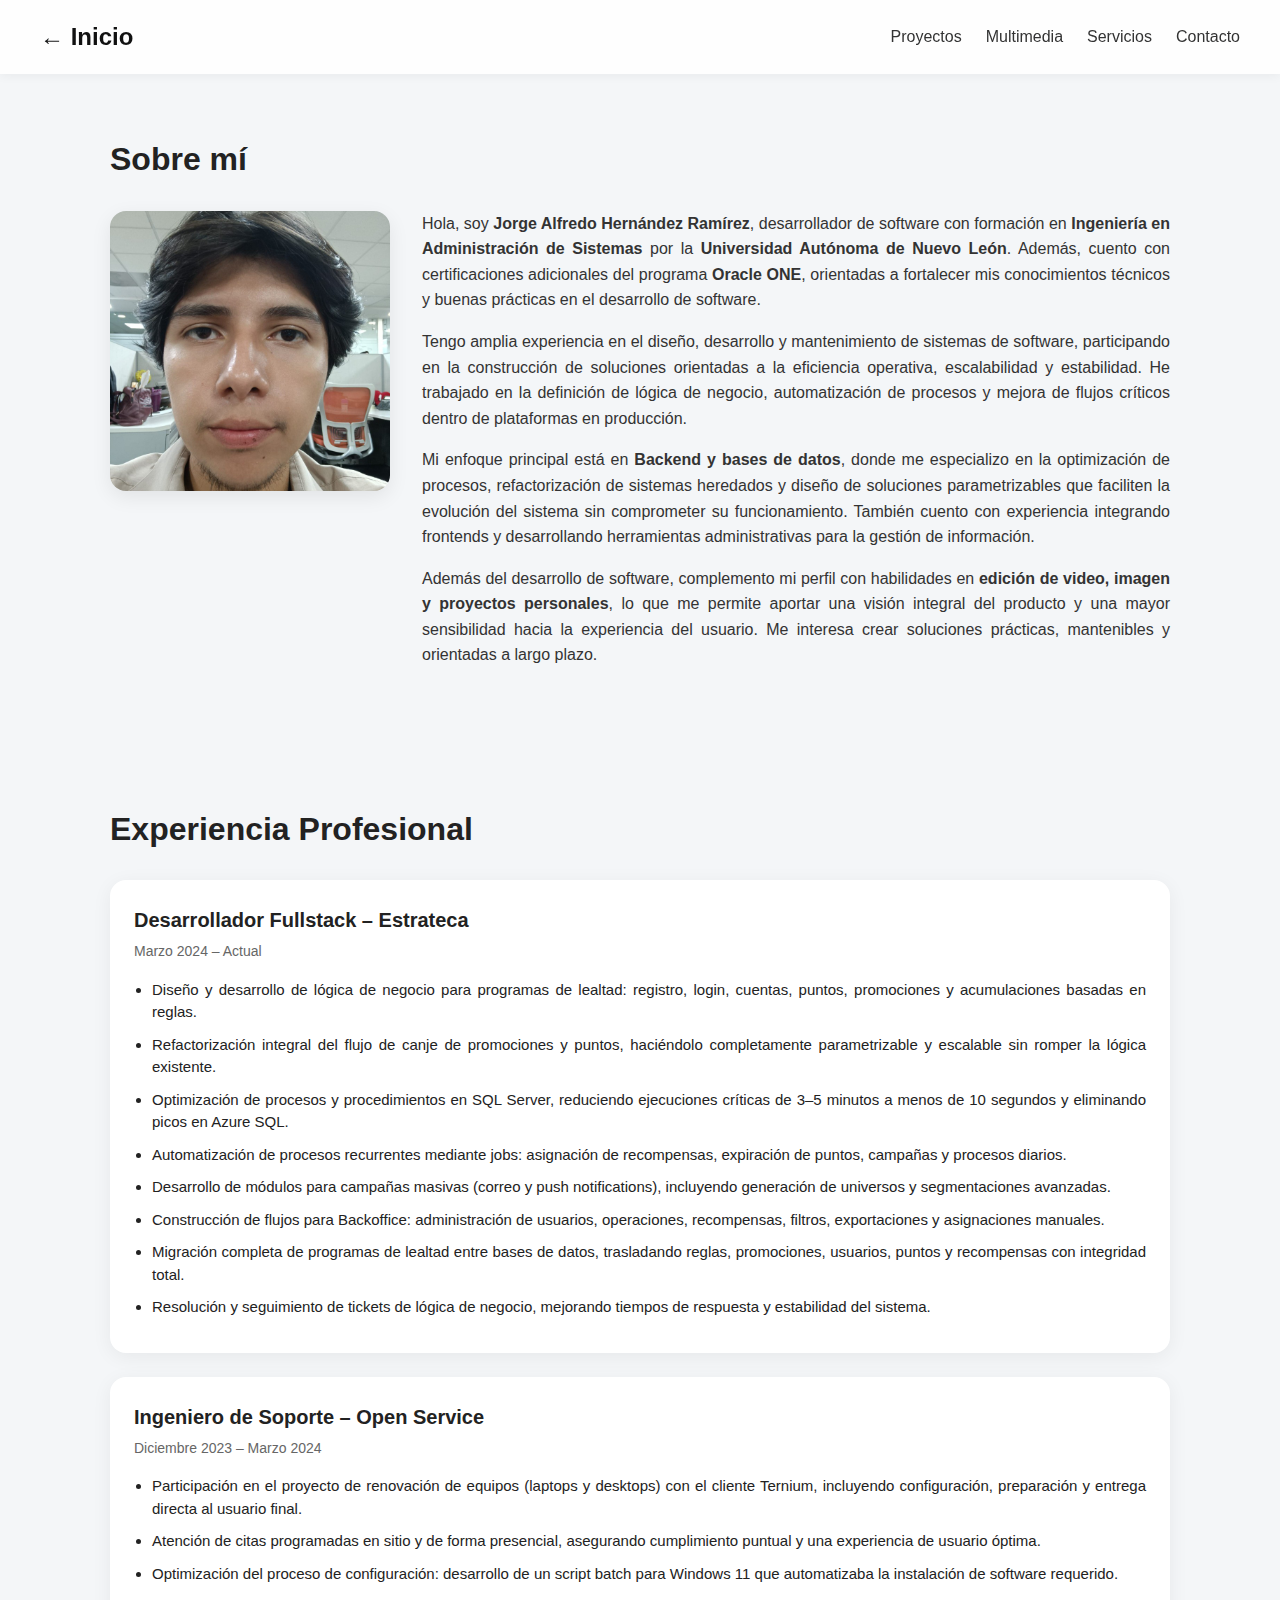
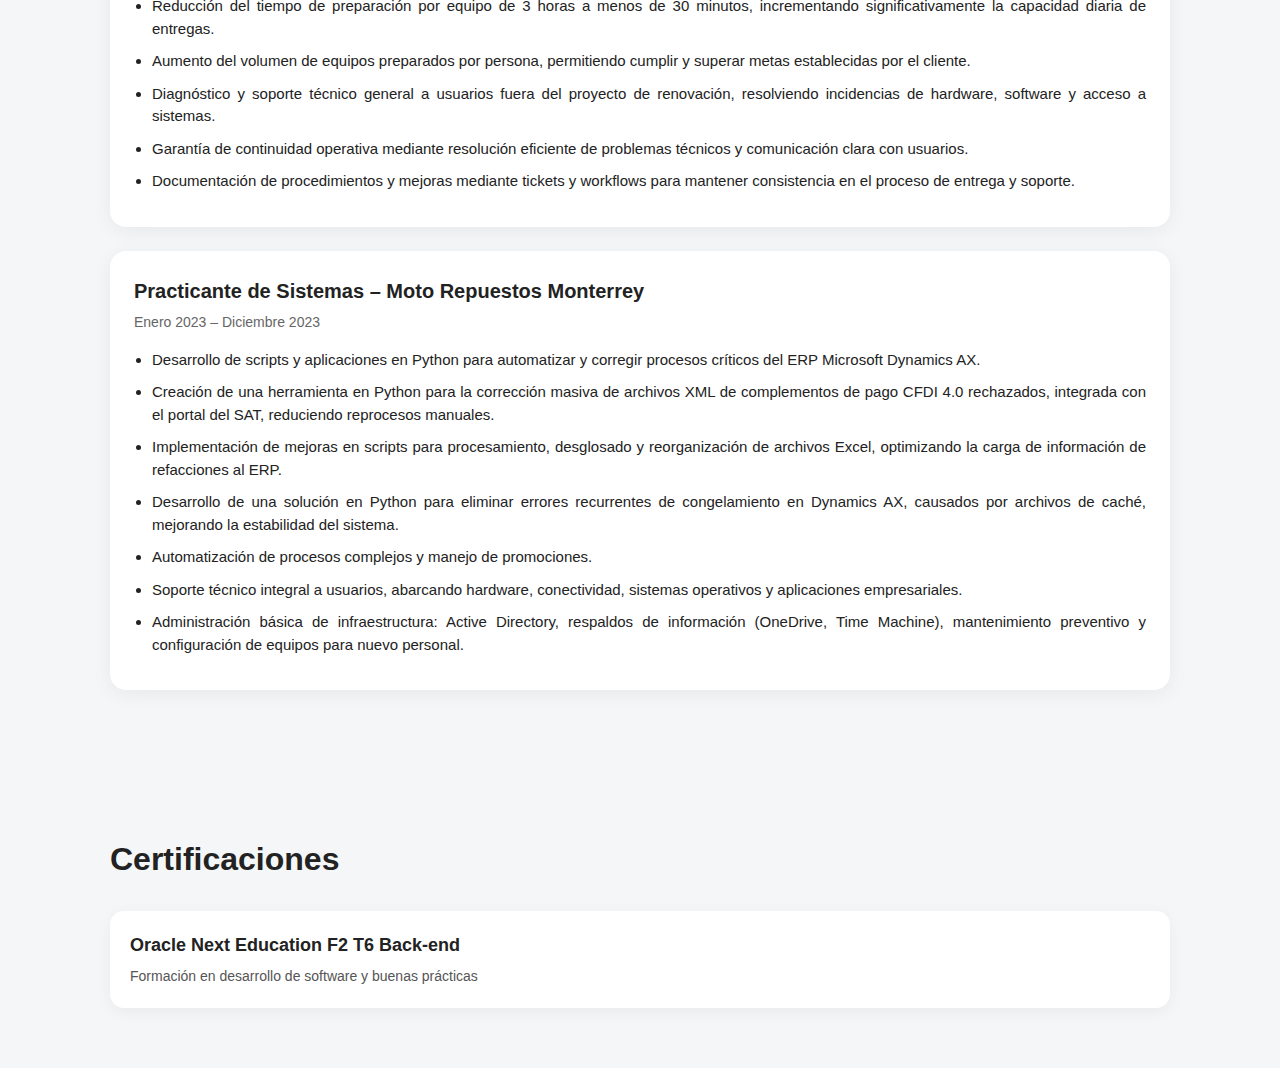
<file: AboutMe/index.html>
<!-- ==========================
      aboutMe/index.html
============================== -->
<!DOCTYPE html>
<html lang="es">
<head>
    <meta charset="UTF-8">
    <meta name="viewport" content="width=device-width, initial-scale=1.0">
    <title>Contacto</title>
    <link rel="stylesheet" href="../Assets/css/style.css">
</head>
<body>

<nav class="navbar sub-navbar">
    <a href="../index.html" class="logo">← Inicio</a>

    <div class="menu-toggle" id="menu-toggle">
            ☰
        </div>

    <div class="nav-links" id="nav-links">
        <!-- <a href="../AboutMe/index.html">Sobre Mi</a> -->
        <a href="../Software/index.html">Proyectos</a>
        <a href="../Multimedia/index.html">Multimedia</a>
        <a href="../Negocios/index.html">Servicios</a>
        <!-- <a href="Software/index.html">Soluciones Digitales</a> -->
        <a href="../Contacto/index.html">Contacto</a>
    </div>
</nav>

<section class="section">
    <h2>Sobre mí</h2>

    <div class="about-container">
        <div class="about-image">
            <img src="../img/myphoto.jpg" alt="Foto de perfil">
        </div>

        <div class="about-content">
            <p>
                Hola, soy <strong>Jorge Alfredo Hernández Ramírez</strong>, desarrollador de software con formación
                en <strong>Ingeniería en Administración de Sistemas</strong> por la
                <strong>Universidad Autónoma de Nuevo León</strong>. Además,
                cuento con certificaciones adicionales del programa <strong>Oracle ONE</strong>,
                orientadas a fortalecer mis conocimientos técnicos y buenas prácticas
                en el desarrollo de software.
            </p>

            <p>
                Tengo amplia experiencia en el diseño, desarrollo y mantenimiento de sistemas de software,
                participando en la construcción de soluciones orientadas a la eficiencia operativa,
                escalabilidad y estabilidad.
                He trabajado en la definición de lógica de negocio, automatización de procesos
                y mejora de flujos críticos dentro de plataformas en producción.
            </p>

            <p>
                Mi enfoque principal está en <strong>Backend y bases de datos</strong>,
                donde me especializo en la optimización de procesos, refactorización de sistemas
                heredados y diseño de soluciones parametrizables que faciliten la evolución
                del sistema sin comprometer su funcionamiento.
                También cuento con experiencia integrando frontends y desarrollando
                herramientas administrativas para la gestión de información.
            </p>

            <p>
                Además del desarrollo de software, complemento mi perfil con habilidades en
                <strong>edición de video, imagen y proyectos personales</strong>,
                lo que me permite aportar una visión integral del producto y una mayor
                sensibilidad hacia la experiencia del usuario.
                Me interesa crear soluciones prácticas, mantenibles y orientadas a largo plazo.
            </p>
        </div>
    </div>
</section>

<section class="section">
    <h2>Experiencia Profesional</h2>
    <div class="experience-card">
        <h3>Desarrollador Fullstack – Estrateca</h3>
        <p class="experience-date">Marzo 2024 – Actual</p>

        <ul>
            <li>Diseño y desarrollo de lógica de negocio para programas de lealtad: registro, login, cuentas, puntos, promociones y acumulaciones basadas en reglas.</li>
            <li>Refactorización integral del flujo de canje de promociones y puntos, haciéndolo completamente parametrizable y escalable sin romper la lógica existente.</li>
            <li>Optimización de procesos y procedimientos en SQL Server, reduciendo ejecuciones críticas de 3–5 minutos a menos de 10 segundos y eliminando picos en Azure SQL.</li>
            <li>Automatización de procesos recurrentes mediante jobs: asignación de recompensas, expiración de puntos, campañas y procesos diarios.</li>
            <li>Desarrollo de módulos para campañas masivas (correo y push notifications), incluyendo generación de universos y segmentaciones avanzadas.</li>
            <li>Construcción de flujos para Backoffice: administración de usuarios, operaciones, recompensas, filtros, exportaciones y asignaciones manuales.</li>
            <li>Migración completa de programas de lealtad entre bases de datos, trasladando reglas, promociones, usuarios, puntos y recompensas con integridad total.</li>
            <li>Resolución y seguimiento de tickets de lógica de negocio, mejorando tiempos de respuesta y estabilidad del sistema.</li>
        </ul>
    </div>


    <div class="experience-card">
        <h3>Ingeniero de Soporte – Open Service</h3>
        <p class="experience-date">Diciembre 2023 – Marzo 2024</p>
        <ul>
            <li>Participación en el proyecto de renovación de equipos (laptops y desktops) con el cliente Ternium, incluyendo configuración, preparación y entrega directa al usuario final.</li>
            <li>Atención de citas programadas en sitio y de forma presencial, asegurando cumplimiento puntual y una experiencia de usuario óptima.</li>
            <li>Optimización del proceso de configuración: desarrollo de un script batch para Windows 11 que automatizaba la instalación de software requerido.</li>
            <li>Reducción del tiempo de preparación por equipo de 3 horas a menos de 30 minutos, incrementando significativamente la capacidad diaria de entregas.</li>
            <li>Aumento del volumen de equipos preparados por persona, permitiendo cumplir y superar metas establecidas por el cliente.</li>
            <li>Diagnóstico y soporte técnico general a usuarios fuera del proyecto de renovación, resolviendo incidencias de hardware, software y acceso a sistemas.</li>
            <li>Garantía de continuidad operativa mediante resolución eficiente de problemas técnicos y comunicación clara con usuarios.</li>
            <li>Documentación de procedimientos y mejoras mediante tickets y workflows para mantener consistencia en el proceso de entrega y soporte.</li>
        </ul>
    </div>

    <div class="experience-card">
        <h3>Practicante de Sistemas – Moto Repuestos Monterrey</h3>
        <p class="experience-date">Enero 2023 – Diciembre 2023</p>
        <ul>
            <li>Desarrollo de scripts y aplicaciones en Python para automatizar y corregir procesos críticos del ERP Microsoft Dynamics AX.</li>
            <li>Creación de una herramienta en Python para la corrección masiva de archivos XML de complementos de pago CFDI 4.0 rechazados, 
                integrada con el portal del SAT, reduciendo reprocesos manuales.</li>
            <li>Implementación de mejoras en scripts para procesamiento, desglosado y reorganización de archivos Excel, optimizando la carga de información de refacciones al ERP.</li>
            <li>Desarrollo de una solución en Python para eliminar errores recurrentes de congelamiento en Dynamics AX, causados por archivos de caché, mejorando la estabilidad del sistema.</li>
            <li>Automatización de procesos complejos y manejo de promociones.</li>
            <li>Soporte técnico integral a usuarios, abarcando hardware, conectividad, sistemas operativos y aplicaciones empresariales.</li>
            <li>Administración básica de infraestructura: Active Directory, respaldos de información (OneDrive, Time Machine), mantenimiento preventivo y configuración de equipos para nuevo personal.</li>
        </ul>
    </div>
</section>

<section class="section">
    <h2>Certificaciones</h2>

    <div class="certifications-grid">
        <div class="cert-card">
            <!-- <div class="project-image">
                <img src="../img/OracleOne.png" alt="Oracle ONE">
            </div> -->
            <h3>Oracle Next Education F2 T6 Back-end</h3>
            <p>Formación en desarrollo de software y buenas prácticas</p>
        </div>

        <!-- Futuras certificaciones -->
        <!-- <div class="cert-card">
            <h3>En proceso</h3>
            <p>Nuevas certificaciones técnicas</p>
        </div> -->
    </div>
</section>

<script>
const toggle = document.getElementById("menu-toggle");
const navLinks = document.getElementById("nav-links");

toggle.addEventListener("click", () => {
    navLinks.classList.toggle("active");
});
</script>

</body>
</html>
</file>
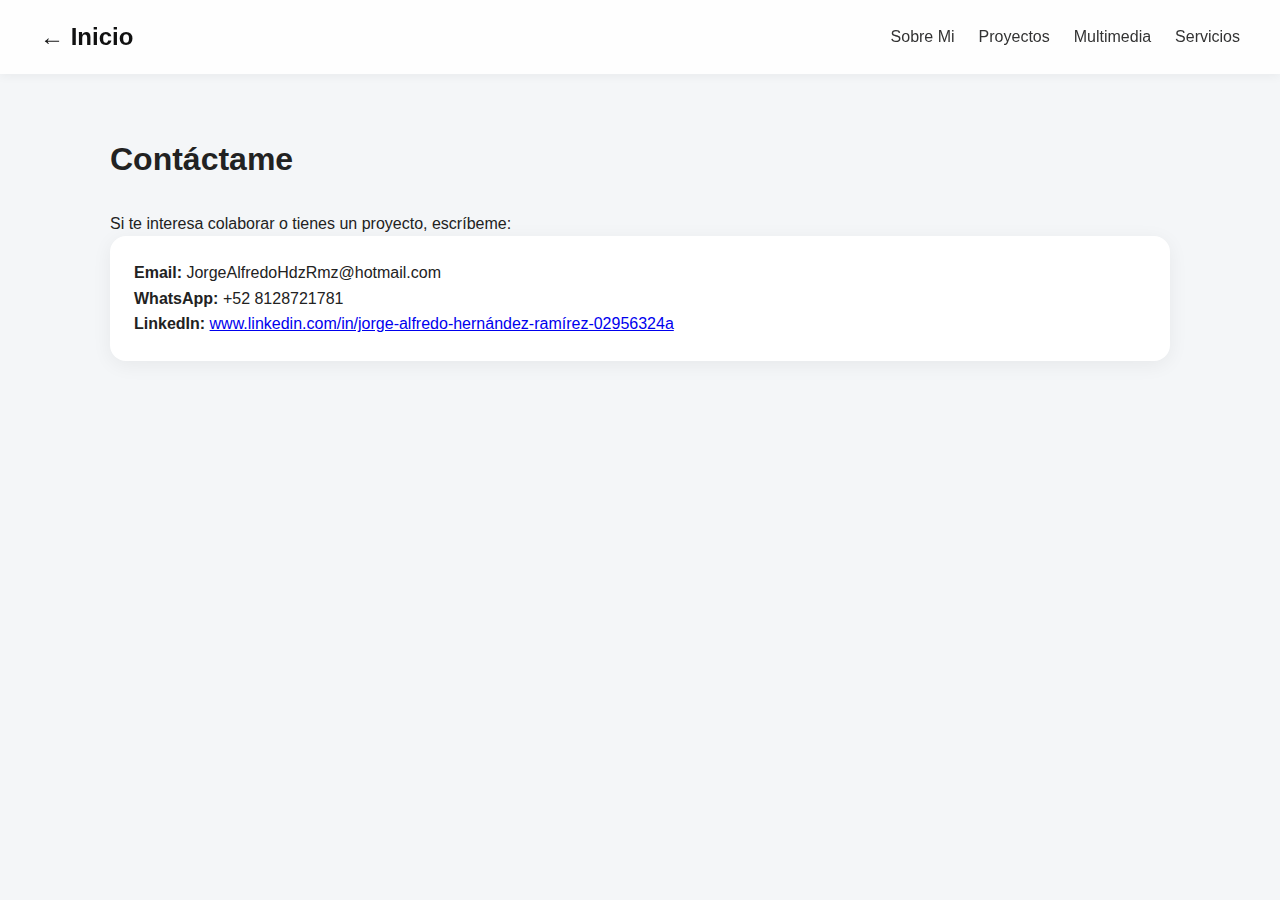
<file: Contacto/index.html>
<!-- ==========================
      contacto/index.html
============================== -->
<!DOCTYPE html>
<html lang="es">
<head>
    <meta charset="UTF-8">
    <meta name="viewport" content="width=device-width, initial-scale=1.0">
    <title>Contacto</title>
    <link rel="stylesheet" href="../Assets/css/style.css">
</head>
<body>

<nav class="navbar sub-navbar">
    <a href="../index.html" class="logo">← Inicio</a>

    <div class="menu-toggle" id="menu-toggle">
            ☰
        </div>

    <div class="nav-links" id="nav-links">
        <a href="../AboutMe/index.html">Sobre Mi</a>
        <a href="../Software/index.html">Proyectos</a>
        <a href="../Multimedia/index.html">Multimedia</a>
        <a href="../Negocios/index.html">Servicios</a>
        <!-- <a href="Software/index.html">Soluciones Digitales</a> -->
        <!-- <a href="../Contacto/index.html">Contacto</a> -->
    </div>
</nav>

<section class="section">
    <h2>Contáctame</h2>
    <p>Si te interesa colaborar o tienes un proyecto, escríbeme:</p>

    <div class="contact-box">
        <p><strong>Email:</strong> JorgeAlfredoHdzRmz@hotmail.com</p>
        <p><strong>WhatsApp:</strong> +52 8128721781</p>
        <p><strong>LinkedIn: </strong><a href="https://www.linkedin.com/in/jorge-alfredo-hernández-ramírez-02956324a">www.linkedin.com/in/jorge-alfredo-hernández-ramírez-02956324a</a></p>
    </div>
</section>
<script>
    const toggle = document.getElementById("menu-toggle");
        const navLinks = document.getElementById("nav-links");

        toggle.addEventListener("click", () => {
            navLinks.classList.toggle("active");
        });
</script>

</body>
</html>
</file>
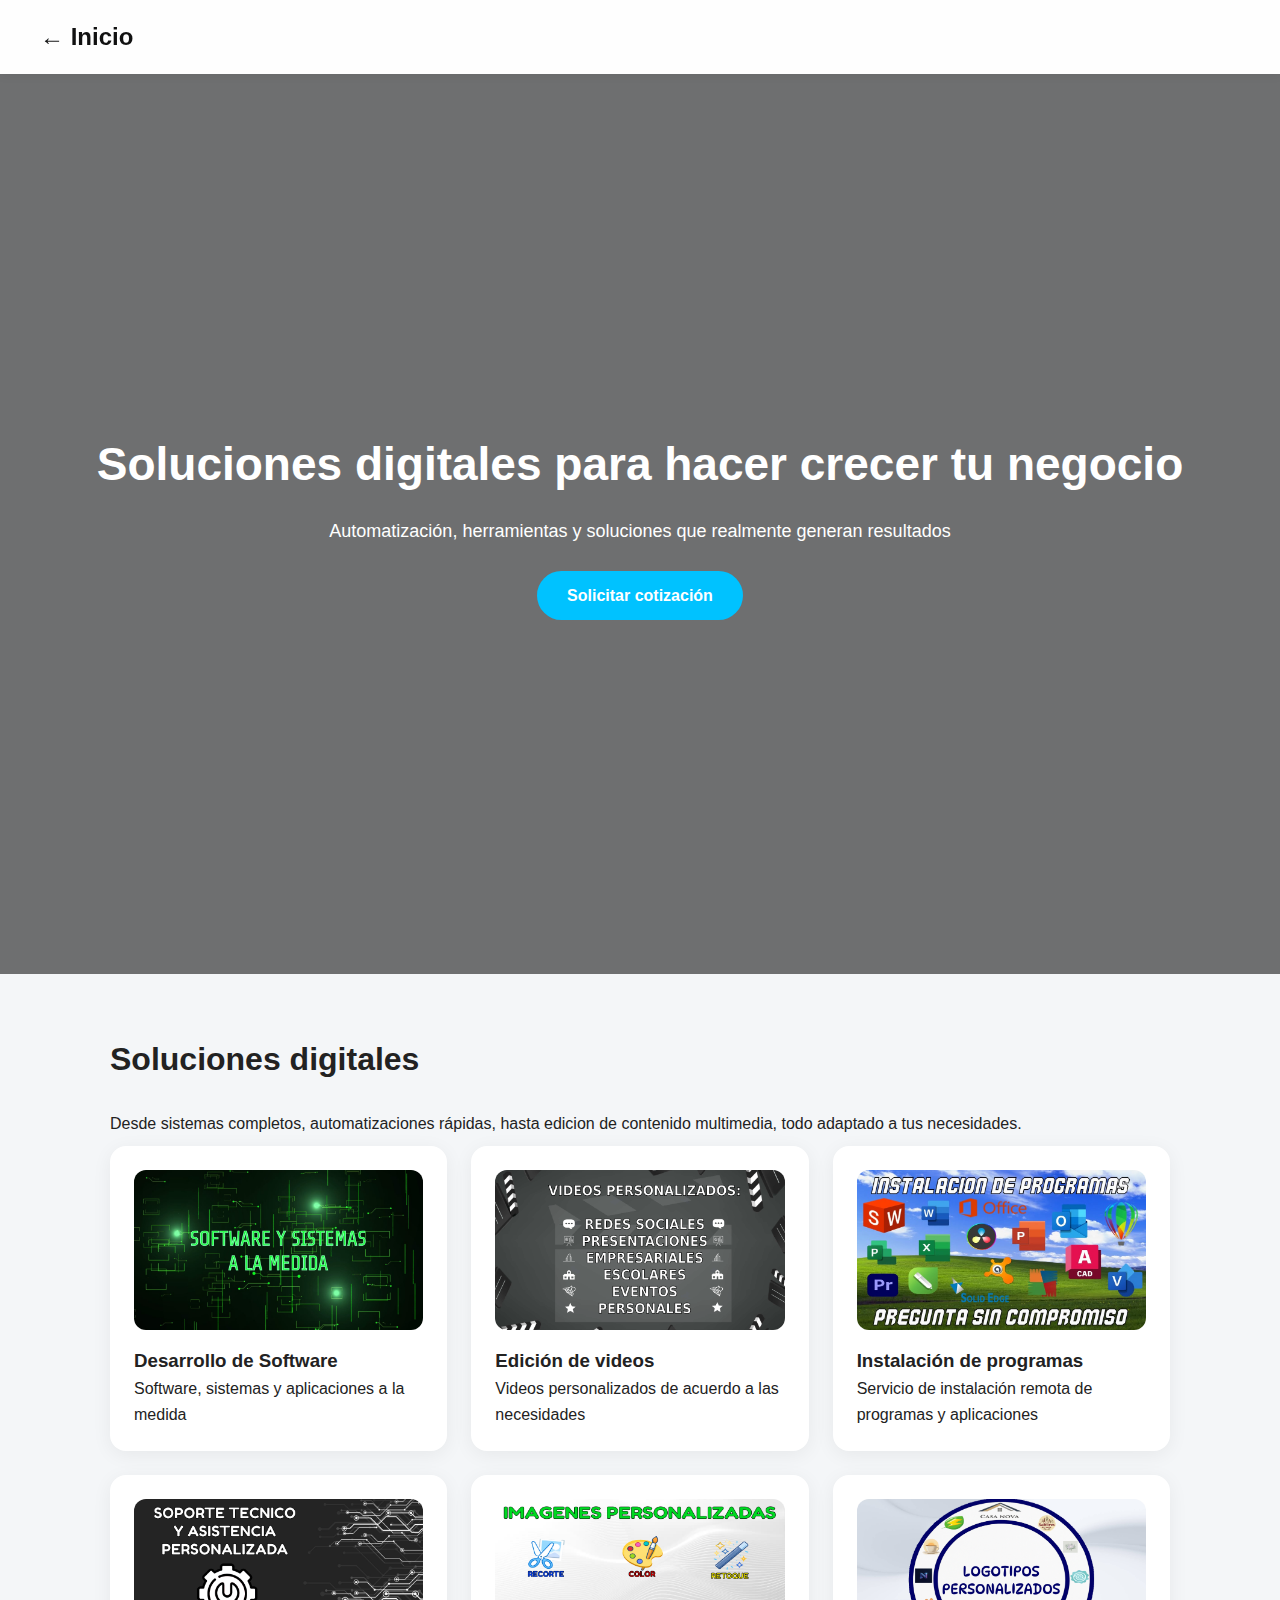
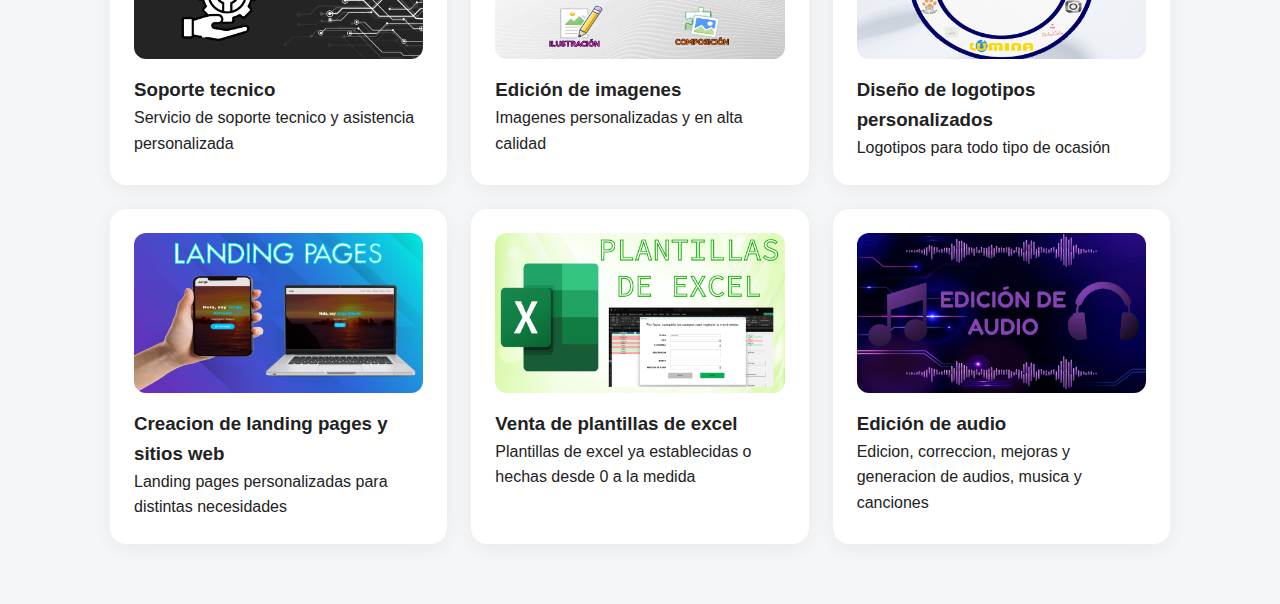
<file: Negocios/index.html>
<!-- ==========================
      negocios/index.html
============================== -->
<!DOCTYPE html>
<html lang="es">
<head>
    <meta charset="UTF-8">
    <meta name="viewport" content="width=device-width, initial-scale=1.0">
    <title>Servicios</title>
    <link rel="stylesheet" href="../Assets/css/style.css">
</head>
<body>

<nav class="navbar sub-navbar">
    <a href="../index.html" class="logo">← Inicio</a>
</nav>

<section class="hero">
    <div class="hero-content">
        <h1>Soluciones digitales para hacer crecer tu negocio</h1>
        <p>Automatización, herramientas y soluciones que realmente generan resultados</p>
        <a href="https://wa.me/528128721781?text=Hola%20Jorge,%20quiero%20una%20cotización%20de%20tus%20servicios"
        class="btn" target="_blank">
                Solicitar cotización
        </a>
    </div>
</section>

<section class="section">
    <h2>Soluciones digitales</h2>
    <p class="sectionDescription">
        Desde sistemas completos, automatizaciones rápidas, hasta edicion de contenido multimedia, todo adaptado a tus necesidades.
    </p>

    <div class="projects-grid">
        <div class="project-card">
            <div class="project-image">
                <img src="../img/desarrolloProgramas.png" alt="programas">
            </div>
            <h3>Desarrollo de Software</h3>
            <p>Software, sistemas y aplicaciones a la medida</p>
        </div>
        <div class="project-card">
            <div class="project-image">
                <img src="../img/bannerVideos.png" alt="edicion videos">
            </div>
            <h3>Edición de videos</h3>
            <p>Videos personalizados de acuerdo a las necesidades</p>
        </div>
        <div class="project-card">
            <div class="project-image">
                <img src="../img/instalacion.jpg" alt="Instalacion">
            </div>
            <h3>Instalación de programas</h3>
            <p>Servicio de instalación remota de programas y aplicaciones</p>
        </div>
        <div class="project-card">
            <div class="project-image">
                <img src="../img/bannerSoporte.png" alt="Soporte Tecnico">
            </div>
            <h3>Soporte tecnico</h3>
            <p>Servicio de soporte tecnico y asistencia personalizada</p>
        </div>
        <div class="project-card">
            <div class="project-image">
                <img src="../img/BannerImagenes.png" alt="imagenes">
            </div>
            <h3>Edición de imagenes</h3>
            <p>Imagenes personalizadas y en alta calidad</p>
        </div>
        <div class="project-card">
            <div class="project-image">
                <img src="../img/Bannerlogos.png" alt="logotipos">
            </div>
            <h3>Diseño de logotipos personalizados</h3>
            <p>Logotipos para todo tipo de ocasión</p>
        </div>
        <div class="project-card">
            <div class="project-image">
                <img src="../img/BannerLandingPage.png" alt="Landing pages">
            </div>
            <h3>Creacion de landing pages y sitios web</h3>
            <p>Landing pages personalizadas para distintas necesidades</p>
        </div>
        <div class="project-card">
            <div class="project-image">
                <img src="../img/BannerExcel.png" alt="Excel">
            </div>
            <h3>Venta de plantillas de excel</h3>
            <p>Plantillas de excel ya establecidas o hechas desde 0 a la medida</p>
        </div>
        <div class="project-card">
            <div class="project-image">
                <img src="../img/BannerAudio.png" alt="Audio">
            </div>
            <h3>Edición de audio</h3>
            <p>Edicion, correccion, mejoras y generacion de audios, musica y canciones</p>
        </div>
    </div>
    </div>
</section>

</body>
</html>
</file>
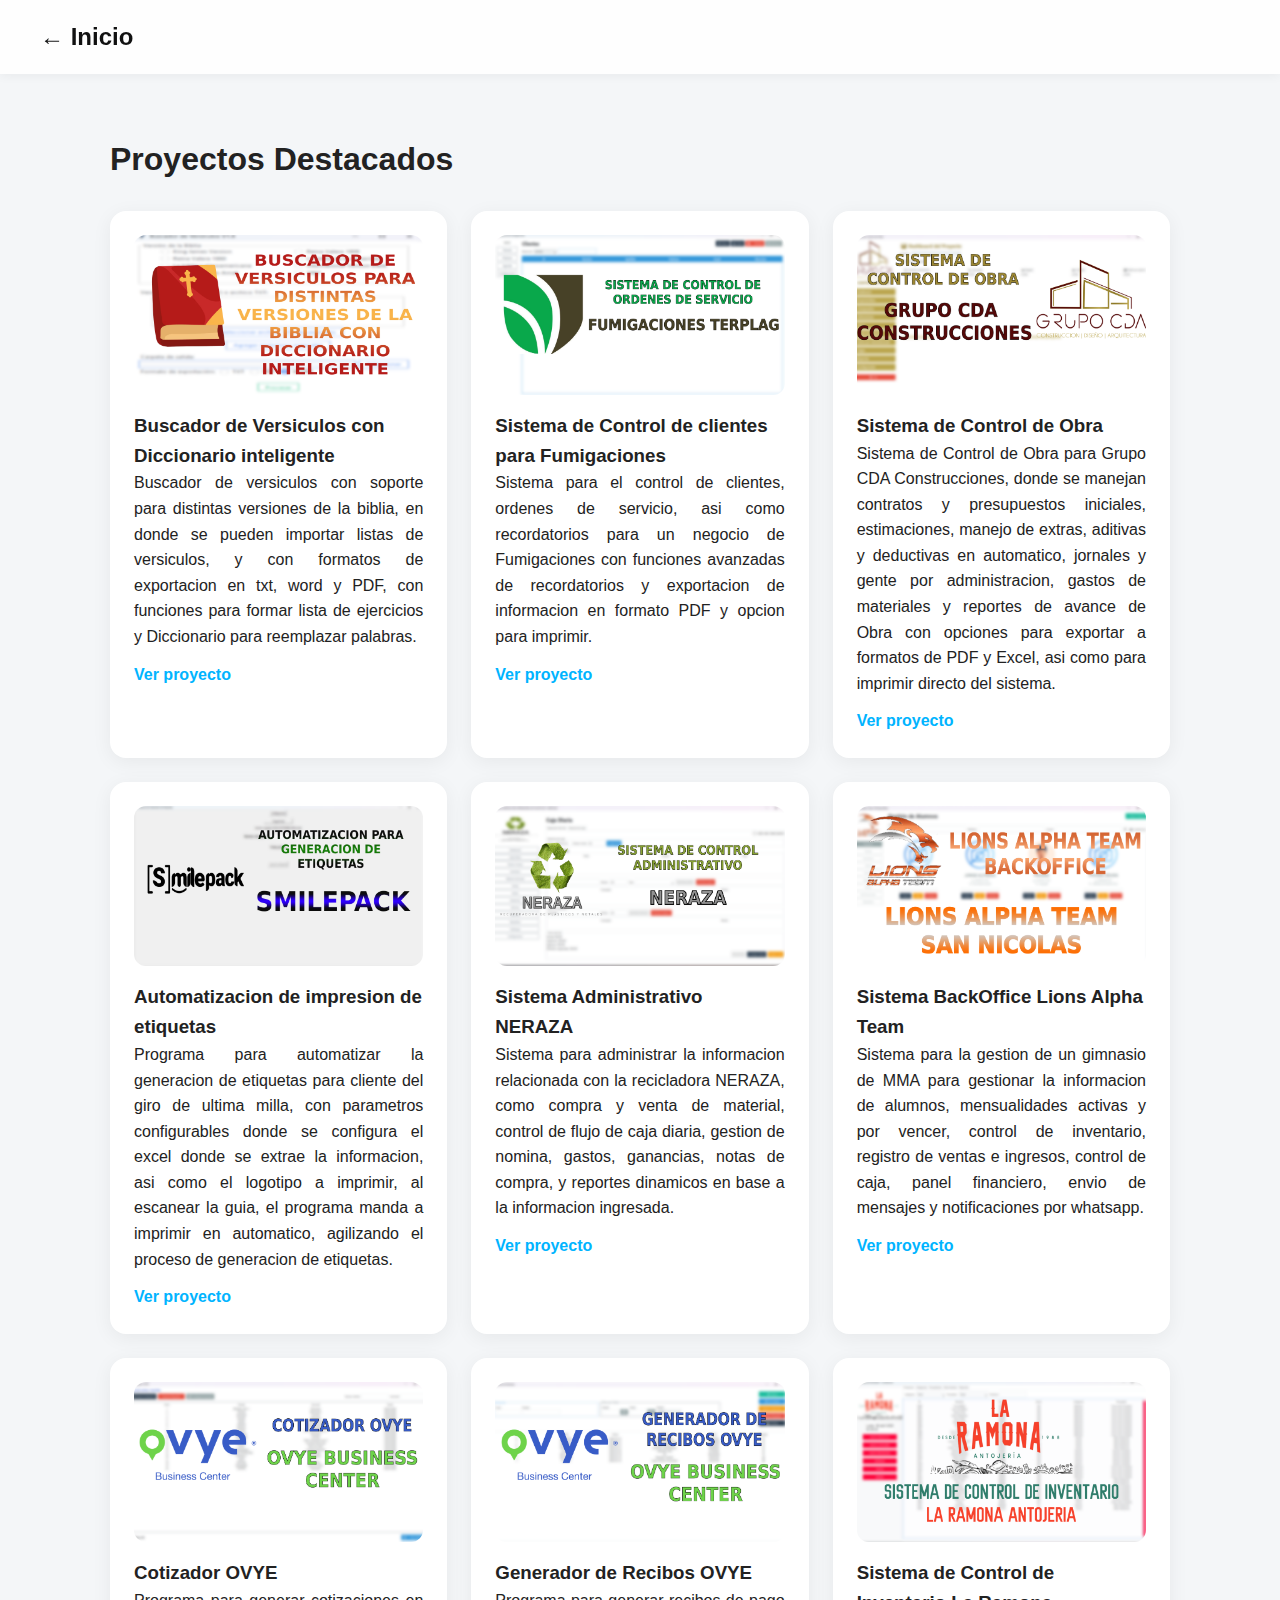
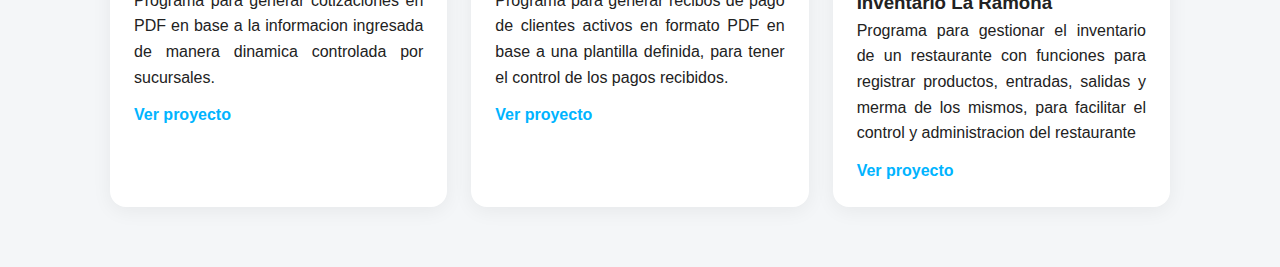
<file: Software/index.html>
<!-- ==========================
      software/index.html
============================== -->
<!DOCTYPE html>
<html lang="es">
<head>
    <meta charset="UTF-8">
    <meta name="viewport" content="width=device-width, initial-scale=1.0">
    <title>Desarrollo de Software</title>
    <link rel="stylesheet" href="../Assets/css/style.css">
</head>
<body>

<nav class="navbar sub-navbar">
    <a href="../index.html" class="logo">← Inicio</a>
</nav>

<section class="section">
    <h2>Proyectos Destacados</h2>

    <div class="projects-grid">
        <div class="project-card">
            <div class="project-image" onclick="openVideo('drive', 'https://drive.google.com/file/d/1I_wrYidjBhvhwu1-cP_ExwkpKSo5kcB4/preview')">
                <img src="../img/VIDEOBUSCABIBLIA.png" alt="Buscador de Versículos">
            </div>

            <h3>Buscador de Versiculos con Diccionario inteligente</h3>
            <p class="projectDescription">
                Buscador de versiculos con soporte para distintas versiones de la biblia, en donde se pueden importar listas de versiculos, y con formatos de exportacion en txt, word y PDF, con funciones para formar lista de ejercicios y Diccionario para reemplazar palabras.
            </p>
            <a onclick="openVideo('drive', 'https://drive.google.com/file/d/1I_wrYidjBhvhwu1-cP_ExwkpKSo5kcB4/preview')">Ver proyecto</a>
        </div>

        <div class="project-card">
            <div class="project-image">
                <img src="../img/VIDEOTERPLAG.png" alt="Buscador de Versículos" onclick="openVideo('drive', 'https://drive.google.com/file/d/1BN6ix3aaH1O5DkZAwQKqomyzwlA746i0/preview')">
            </div>

            <h3>Sistema de Control de clientes para Fumigaciones</h3>
            <p class="projectDescription">Sistema para el control de clientes, ordenes de servicio, asi como recordatorios para un negocio de Fumigaciones
                con funciones avanzadas de recordatorios y exportacion de informacion en formato PDF y opcion para imprimir.
            </p>
            <a onclick="openVideo('drive', 'https://drive.google.com/file/d/1BN6ix3aaH1O5DkZAwQKqomyzwlA746i0/preview')">Ver proyecto</a>
        </div>

        <div class="project-card">
            <div class="project-image" onclick="openVideo('drive', 'https://drive.google.com/file/d/1vki2HdbqzQz0tLNufMOsoFu1a3PM1K9h/preview')">
                <img src="../img/VIDEOGRUPOCDA2.png" alt="Buscador de Versículos">
            </div>

            <h3>Sistema de Control de Obra</h3>
            <p class="projectDescription">Sistema de Control de Obra para Grupo CDA Construcciones, donde se manejan contratos y presupuestos iniciales,
                estimaciones, manejo de extras, aditivas y deductivas en automatico, jornales y gente por administracion, gastos de materiales y reportes de avance de Obra
                con opciones para exportar a formatos de PDF y Excel, asi como para imprimir directo del sistema.
            </p>
            <a onclick="openVideo('drive', 'https://drive.google.com/file/d/1vki2HdbqzQz0tLNufMOsoFu1a3PM1K9h/preview')">Ver proyecto</a>
        </div>

        <div class="project-card">
            <div class="project-image">
                <img src="../img/VIDEOSMILEPACK.png" alt="Buscador de Versículos">
            </div>

            <h3>Automatizacion de impresion de etiquetas</h3>
            <p class="projectDescription">Programa para automatizar la generacion de etiquetas para cliente del giro de ultima milla, con parametros configurables donde se configura el excel donde se extrae la informacion, asi
                como el logotipo a imprimir, al escanear la guia, el programa manda a imprimir en automatico, agilizando el proceso de generacion de etiquetas.
            </p>
            <a href="#">Ver proyecto</a>
        </div>

        <div class="project-card">
            <div class="project-image" onclick="openVideo('drive', 'https://drive.google.com/file/d/1JbL-HPGzADsuwT68vCd6URsRvJaJ9gKl/preview')">
                <img src="../img/VIDEONERAZA.png" alt="Buscador de Versículos">
            </div>

            <h3>Sistema Administrativo NERAZA</h3>
            <p class="projectDescription">
                Sistema para administrar la informacion relacionada con la recicladora NERAZA, como compra y venta de material, control de flujo de caja diaria, gestion de nomina, gastos, ganancias, notas de compra, 
                y reportes dinamicos en base a la informacion ingresada.
            </p>
            <a onclick="openVideo('drive', 'https://drive.google.com/file/d/1JbL-HPGzADsuwT68vCd6URsRvJaJ9gKl/preview')">Ver proyecto</a>
        </div>

        <div class="project-card">
            <div class="project-image">
                <img src="../img/VIDEOLIONS2.png" alt="Buscador de Versículos">
            </div>

            <h3>Sistema BackOffice Lions Alpha Team</h3>
            <p class="projectDescription">
                Sistema para la gestion de un gimnasio de MMA para gestionar la informacion de alumnos, mensualidades activas y por vencer, control de inventario,
                registro de ventas e ingresos, control de caja, panel financiero, envio de mensajes y notificaciones por whatsapp.
            </p>
            <a href="#">Ver proyecto</a>
        </div>

        <div class="project-card">
            <div class="project-image" onclick="openVideo('drive', 'https://drive.google.com/file/d/1fvx4hsDbCxpYF_nikUjjKtJwvWzTKfBi/preview')">
                <img src="../img/VIDEOOVYE1.png" alt="Buscador de Versículos">
            </div>

            <h3>Cotizador OVYE</h3>
            <p class="projectDescription">
                Programa para generar cotizaciones en PDF en base a la informacion ingresada de manera dinamica controlada por sucursales.
            </p>
            <a onclick="openVideo('drive', 'https://drive.google.com/file/d/1fvx4hsDbCxpYF_nikUjjKtJwvWzTKfBi/preview')">Ver proyecto</a>
        </div>

        <div class="project-card">
            <div class="project-image" onclick="openVideo('drive', 'https://drive.google.com/file/d/1DNzl74dyNKKJMyw-Ipnlj7xwGUy7XADR/preview')">
                <img src="../img/VIDEOOVYE2.png" alt="Buscador de Versículos">
            </div>

            <h3>Generador de Recibos OVYE</h3>
            <p class="projectDescription">
                Programa para generar recibos de pago de clientes activos en formato PDF en base a una plantilla definida,
                para tener el control de los pagos recibidos.
            </p>
            <a onclick="openVideo('drive', 'https://drive.google.com/file/d/1DNzl74dyNKKJMyw-Ipnlj7xwGUy7XADR/preview')">Ver proyecto</a>
        </div>

        <div class="project-card">
            <div class="project-image" onclick="openVideo('drive', 'https://drive.google.com/file/d/1RFO-uymVWzEKR1azvvvxZxal_Gk7hlI2/preview')">
                <img src="../img/VIDEODEMORAMONA.png" alt="Buscador de Versículos">
            </div>

            <h3>Sistema de Control de Inventario La Ramona</h3>
            <p class="projectDescription">
                Programa para gestionar el inventario de un restaurante con funciones para registrar productos, entradas, salidas y merma de los mismos, para facilitar el control y administracion del restaurante
            </p>
            <a onclick="openVideo('drive', 'https://drive.google.com/file/d/1RFO-uymVWzEKR1azvvvxZxal_Gk7hlI2/preview')">Ver proyecto</a>
        </div>
    </div>
</section>
<div class="video-modal" id="videoModal">
    <span class="close" onclick="event.stopPropagation(); closeVideo()">×</span>
    <video id="videoPlayer" controls></video>
    <iframe id="iframePlayer" allow="autoplay"
    allowfullscreen
    referrerpolicy="no-referrer"></iframe>
</div>
<script>
function openVideo(type, src) {
    const modal = document.getElementById('videoModal');
    const video = document.getElementById('videoPlayer');
    const iframe = document.getElementById('iframePlayer');

    video.style.display = 'none';
    iframe.style.display = 'none';

    if (type === 'local') {
        video.src = src;
        video.style.display = 'block';
        video.play();
    }

    if (type === 'youtube') {
        iframe.src = `https://www.youtube.com/embed/${src}?autoplay=1&rel=0`;
        iframe.style.display = 'block';
    }

    if (type === 'drive') {
        iframe.src = src;
        iframe.style.display = 'block';
    }

    modal.style.display = 'flex';
}


function closeVideo() {
    try {
        const modal = document.getElementById('videoModal');
        const video = document.getElementById('videoPlayer');
        const iframe = document.getElementById('iframePlayer');

        if (video) {
            video.pause?.();
            video.src = '';
        }

        if (iframe) {
            iframe.src = '';
        }

        modal.style.display = 'none';
    } catch (e) {
        document.getElementById('videoModal').style.display = 'none';
    }
}


function openYouTube(videoId) {
    const modal = document.getElementById('videoModal');
    const iframe = document.getElementById('ytPlayer');

    iframe.src = `https://www.youtube.com/embed/${videoId}?autoplay=1`;
    modal.style.display = 'flex';
}

function openDrive(fileId) {
    const modal = document.getElementById('videoModal');
    const iframe = document.getElementById('drivePlayer');

    iframe.src = `https://drive.google.com/file/d/${fileId}/preview`;
    modal.style.display = 'flex';
}

function closeVideo() {
    const modal = document.getElementById('videoModal');
    const iframe = document.getElementById('iframePlayer');
    iframe.src = '';
    modal.style.display = 'none';
}

function openImage(src) {
    document.getElementById('imageViewer').src = src;
    document.getElementById('imageModal').style.display = 'flex';
}

function closeImage() {
    document.getElementById('imageModal').style.display = 'none';
}

function openCard3D() {
    document.getElementById('cardModal').style.display = 'flex';
}

function closeCard3D() {
    document.getElementById('cardModal').style.display = 'none';
}

let carouselImages = [];
let currentIndex = 0;
let carouselInterval = null;

function openCarousel(images, autoPlay = true) {
    carouselImages = images;
    currentIndex = 0;

    document.getElementById('carouselImage').src = carouselImages[currentIndex];
    document.getElementById('carouselModal').style.display = 'flex';

    if (autoPlay) {
        carouselInterval = setInterval(nextSlide, 4000);
    }
}

function closeCarousel() {
    document.getElementById('carouselModal').style.display = 'none';
    clearInterval(carouselInterval);
}

function nextSlide() {
    currentIndex = (currentIndex + 1) % carouselImages.length;
    document.getElementById('carouselImage').src = carouselImages[currentIndex];
}

function prevSlide() {
    currentIndex = (currentIndex - 1 + carouselImages.length) % carouselImages.length;
    document.getElementById('carouselImage').src = carouselImages[currentIndex];
}

</script>


</body>
</html>
</file>
<file: Assets/css/style.css>
/* Reset */
* {
    margin: 0;
    padding: 0;
    box-sizing: border-box;
}

body {
    font-family: "Inter", Arial, sans-serif;
    background: #f4f6f8;
    color: #222;
    line-height: 1.6;
}

/* Navbar */
.navbar {
    display: flex;
    justify-content: space-between;
    align-items: center;
    padding: 18px 40px;
    background: #ffffffdd;
    backdrop-filter: blur(10px);
    position: sticky;
    top: 0;
    z-index: 100;
    box-shadow: 0 2px 10px rgba(0,0,0,0.05);
}
.navbar .logo {
    font-size: 24px;
    font-weight: 700;
    color: #111;
    text-decoration: none;
}

.nav-links {
    display: flex;
    gap: 24px;
}
.nav-links a {
    text-decoration: none;
    color: #333;
    font-weight: 500;
    transition: 0.2s;
}
.nav-links a:hover {
    color: #00b4ff;
}

/* Mobile Menu */
@media (max-width: 768px) {
    .nav-links {
        display: none;
    }
}

/* Hero */
.hero {
    height: 100vh;
    background: linear-gradient(rgba(0,0,0,0.55), rgba(0,0,0,0.55)), url('https://picsum.photos/1600/900');
    background-size: cover;
    background-position: center;
    display: flex;
    justify-content: center;
    align-items: center;
    text-align: center;
    color: #fff;
    padding: 0 20px;
}
.hero-content h1 {
    font-size: 46px;
    font-weight: 800;
}
.hero-content h1 span {
    color: #00c2ff;
}
.hero-content p {
    font-size: 18px;
    margin-top: 15px;
}
.btn {
    background: #00c2ff;
    padding: 12px 30px;
    border-radius: 30px;
    color: #fff;
    text-decoration: none;
    display: inline-block;
    margin-top: 25px;
    font-weight: 600;
    transition: 0.2s;
}
.btn:hover {
    background: #0099d6;
}

/* Secciones */
.section {
    padding: 60px 20px;
    max-width: 1100px;
    margin: auto;
}
.section h2 {
    font-size: 32px;
    margin-bottom: 25px;
}

/* Grid moderno */
.projects-grid {
    display: grid;
    grid-template-columns: repeat(auto-fit, minmax(280px, 1fr));
    gap: 24px;
}

.project-card, .experience-card, .contact-box {
    background: #ffffff;
    padding: 24px;
    border-radius: 16px;
    box-shadow: 0 4px 20px rgba(0,0,0,0.06);
    transition: transform 0.2s, box-shadow 0.2s;
}

.experience-card {
    margin-bottom: 24px;
}

.project-card:hover, .experience-card:hover {
    transform: translateY(-4px);
    box-shadow: 0 6px 26px rgba(0,0,0,0.1);
}

/* Tipografía adaptable */
@media (max-width: 768px) {
    .hero-content h1 {
        font-size: 32px;
    }
    .hero-content p {
        font-size: 16px;
    }
    .navbar {
        padding: 16px 20px;
    }
}

.experience-card h3 {
    font-size: 20px;
    font-weight: 700;
    margin-bottom: 4px;
}

.experience-date {
    font-size: 14px;
    color: #666;
    margin-bottom: 16px;
}

.experience-card ul {
    padding-left: 18px;
}

.experience-card li {
    margin-bottom: 10px;
    font-size: 15px;
    line-height: 1.5;
    text-align: justify;
}

.project-image {
    width: 100%;
    height: 160px;
    overflow: hidden;
    border-radius: 12px;
    margin-bottom: 16px;
}

.project-image img {
    width: 100%;
    height: 100%;
    object-fit: cover;
    transition: transform 0.3s ease;
}

.project-card:hover .project-image img {
    transform: scale(1.05);
}

.project-card a {
    display: inline-block;
    margin-top: 12px;
    font-weight: 600;
    color: #00b4ff;
    text-decoration: none;
}

.project-card a:hover {
    text-decoration: underline;
}

/* About Me */
.about-container {
    display: grid;
    grid-template-columns: 280px 1fr;
    gap: 32px;
    align-items: start;
}

.about-image {
    width: 100%;
}

.about-image img {
    width: 100%;
    border-radius: 16px;
    object-fit: cover;
    box-shadow: 0 6px 20px rgba(0,0,0,0.08);
}

.about-content p {
    margin-bottom: 16px;
    font-size: 16px;
    color: #333;
    text-align: justify;
}

/* Responsive */
@media (max-width: 768px) {
    .about-container {
        grid-template-columns: 1fr;
        text-align: center;
    }

    .about-image {
        max-width: 200px;
        margin: 0 auto 20px;
    }

    .about-content {
        text-align: left;
    }
}

.certifications-grid {
    display: grid;
    grid-template-columns: repeat(auto-fit, minmax(260px, 1fr));
    gap: 24px;
}

.cert-card {
    background: #ffffff;
    padding: 20px;
    border-radius: 14px;
    box-shadow: 0 4px 16px rgba(0,0,0,0.05);
}

.cert-card h3 {
    font-size: 18px;
    margin-bottom: 6px;
}

.cert-card p {
    font-size: 14px;
    color: #555;
}

.sectionDescription {
    padding-bottom: 10px;
}

.projectDescription {
    text-align: justify;
}

/* Menu toggle (hamburger) */
.menu-toggle {
    display: none;
    font-size: 28px;
    cursor: pointer;
    user-select: none;
}

/* Mobile navbar */
@media (max-width: 768px) {
    .menu-toggle {
        display: block;
    }

    .nav-links {
        position: absolute;
        top: 70px;
        right: 20px;
        background: #ffffff;
        flex-direction: column;
        gap: 16px;
        padding: 20px;
        border-radius: 14px;
        box-shadow: 0 8px 30px rgba(0,0,0,0.12);
        display: none;
        width: 200px;
    }

    .nav-links.active {
        display: flex;
    }
}

.video-modal {
    position: fixed;
    inset: 0;
    background: rgba(0,0,0,0.85);
    display: none;
    justify-content: center;
    align-items: center;
    z-index: 999;
}

.video-content {
    width: 90%;
    max-width: 900px;
    position: relative;
}

.video-content video {
    width: 100%;
    border-radius: 12px;
}

.video-content .close {
    position: absolute;
    top: -40px;
    right: 0;
    font-size: 32px;
    color: white;
    cursor: pointer;
}

.image-modal {
    position: fixed;
    inset: 0;
    background: rgba(0,0,0,0.85);
    display: none;
    justify-content: center;
    align-items: center;
    z-index: 999;
}

.image-modal img {
    max-width: 90%;
    max-height: 90%;
    border-radius: 12px;
}

.image-modal .close {
    position: absolute;
    top: 30px;
    right: 40px;
    font-size: 32px;
    color: white;
    cursor: pointer;
}

.carousel {
    display: flex;
    align-items: center;
    justify-content: center;
    gap: 20px;
}

.carousel img {
    width: 300px;
    border-radius: 12px;
}

.card-3d {
    width: 300px;
    height: 180px;
    perspective: 1000px;
    cursor: pointer;
}

.card-inner {
    width: 100%;
    height: 100%;
    position: relative;
    transform-style: preserve-3d;
    transition: transform 0.6s;
}

.card-3d.flip .card-inner {
    transform: rotateY(180deg);
}

.card-front, .card-back {
    position: absolute;
    width: 100%;
    height: 100%;
    backface-visibility: hidden;
}

.card-back {
    transform: rotateY(180deg);
}
.card-3d img {
    width: 100%;
    height: 100%;
    border-radius: 12px;
}

.card-modal {
    position: fixed;
    inset: 0;
    background: rgba(0,0,0,0.85);
    display: none;
    justify-content: center;
    align-items: center;
    z-index: 999;
}

.card-modal-content {
    text-align: center;
    color: white;
    position: relative;
}

.card-modal .close {
    position: absolute;
    top: -40px;
    right: 0;
    font-size: 32px;
    cursor: pointer;
}

#iframePlayer {
    width: 80vw;
    max-width: 900px;
    height: 50vw;
    max-height: 500px;
    border-radius: 16px;
    border: none;
}

.carousel-modal {
    position: fixed;
    inset: 0;
    background: rgba(0,0,0,0.85);
    display: none;
    align-items: center;
    justify-content: center;
    z-index: 300;
}

.carousel-container {
    position: relative;
    max-width: 80%;
    max-height: 80%;
}

.carousel-container img {
    width: 100%;
    max-height: 80vh;
    object-fit: contain;
    border-radius: 12px;
    box-shadow: 0 8px 30px rgba(0,0,0,0.5);
}

.carousel-btn {
    position: absolute;
    top: 50%;
    transform: translateY(-50%);
    background: rgba(255,255,255,0.15);
    border: none;
    font-size: 36px;
    color: white;
    cursor: pointer;
    padding: 8px 16px;
    border-radius: 50%;
    transition: 0.2s;
}

.carousel-btn:hover {
    background: rgba(255,255,255,0.3);
}

.carousel-btn.left {
    left: -60px;
}

.carousel-btn.right {
    right: -60px;
}

.carousel-modal .close {
    position: absolute;
    top: 20px;
    right: 30px;
    font-size: 34px;
    color: white;
    cursor: pointer;
}

@media (max-width: 768px) {
    .carousel-container {
        flex-direction: column;
        width: 100%;
    }

    .nav {
        font-size: 28px;
        width: 44px;
        height: 44px;
    }

    .carousel-content img {
        max-height: 60vh;
    }

    #carouselCaption {
        font-size: 13px;
        padding: 0 12px;
    }
}

.video-modal {
    position: fixed;
    inset: 0;
    background: rgba(0,0,0,0.85);
    display: none;
    justify-content: center;
    align-items: center;
    z-index: 9999;
}

.video-modal video,
.video-modal iframe {
    width: 90vw;
    max-width: 960px;
    aspect-ratio: 16 / 9;
    border-radius: 12px;
    background: #000;
}

/* BOTÓN CERRAR */
.video-modal .close {
    position: absolute;
    top: 20px;
    right: 24px;
    font-size: 36px;
    font-weight: bold;
    color: #fff;
    cursor: pointer;
    z-index: 10000;
    line-height: 1;
}

.video-modal .close:hover {
    opacity: 0.8;
}

@media (max-width: 768px) {
    .video-modal {
        padding: 12px;
    }

    .video-modal video,
    .video-modal iframe {
        max-width: 100%;
        max-height: 75vh;
        border-radius: 10px;
    }

    .video-modal .close {
        font-size: 28px;
        top: 12px;
        right: 14px;
    }
}

/* TESTIMONIOS */
.testimonials {
    padding: 80px 20px;
    background: linear-gradient(rgba(0,0,0,0.65), rgba(0,0,0,0.65)), 
                url('https://picsum.photos/1600/900?random=2');
    background-size: cover;
    background-position: center;
    color: #fff;
    text-align: center;
}

.testimonials h2 {
    font-size: 36px;
    margin-bottom: 40px;
}

.testimonials-grid {
    display: grid;
    grid-template-columns: repeat(auto-fit, minmax(260px, 1fr));
    gap: 24px;
    max-width: 1100px;
    margin: auto;
}

.testimonial-card {
    background: rgba(255,255,255,0.08);
    backdrop-filter: blur(10px);
    padding: 24px;
    border-radius: 16px;
    transition: 0.3s;
}

.testimonial-card:hover {
    transform: translateY(-6px);
    background: rgba(255,255,255,0.12);
}

.testimonial-card img {
    width: 70px;
    height: 70px;
    border-radius: 50%;
    object-fit: cover;
    margin-bottom: 12px;
    border: 2px solid #00c2ff;
}

.testimonial-card h3 {
    font-size: 18px;
    margin-bottom: 4px;
}

.testimonial-card span {
    font-size: 13px;
    color: #ccc;
    display: block;
    margin-bottom: 12px;
}

.testimonial-card p {
    font-size: 14px;
    line-height: 1.5;
}

/* TESTIMONIOS SLIDER */
.testimonials {
    padding: 80px 20px;
    background: linear-gradient(rgba(0,0,0,0.65), rgba(0,0,0,0.65)), 
                url('https://picsum.photos/1600/900?random=3');
    background-size: cover;
    background-position: center;
    color: #fff;
    text-align: center;
}

.testimonial-slider {
    position: relative;
    max-width: 600px;
    margin: auto;
    overflow: hidden;
}

.slides {
    display: flex;
    transition: transform 0.5s ease-in-out;
}

.testimonial-card {
    min-width: 100%;
    padding: 30px;
    box-sizing: border-box;
    background: rgba(255,255,255,0.08);
    backdrop-filter: blur(10px);
    border-radius: 16px;
}

.testimonial-card img {
    width: 70px;
    height: 70px;
    border-radius: 50%;
    margin-bottom: 12px;
    border: 2px solid #00c2ff;
}

.slider-btn {
    position: absolute;
    top: 50%;
    transform: translateY(-50%);
    background: rgba(255,255,255,0.2);
    border: none;
    font-size: 24px;
    color: #fff;
    cursor: pointer;
    padding: 10px 14px;
    border-radius: 50%;
}

.slider-btn.left {
    left: -50px;
}

.slider-btn.right {
    right: -50px;
}

.slider-btn:hover {
    background: rgba(255,255,255,0.4);
}

/* Dots */
.dots {
    margin-top: 20px;
}

.dots span {
    height: 10px;
    width: 10px;
    margin: 0 5px;
    display: inline-block;
    background: #ccc;
    border-radius: 50%;
    cursor: pointer;
}

.dots .active {
    background: #00c2ff;
}

/* Avatar con iniciales */
.avatar {
    width: 70px;
    height: 70px;
    margin: 0 auto 12px;

    border-radius: 50%;
    background: linear-gradient(135deg, #00c2ff, #0077ff);

    display: flex;
    align-items: center;
    justify-content: center;

    font-weight: 700;
    font-size: 20px;
    color: #fff;

    box-shadow: 0 4px 15px rgba(0,0,0,0.2);
}
</file>
